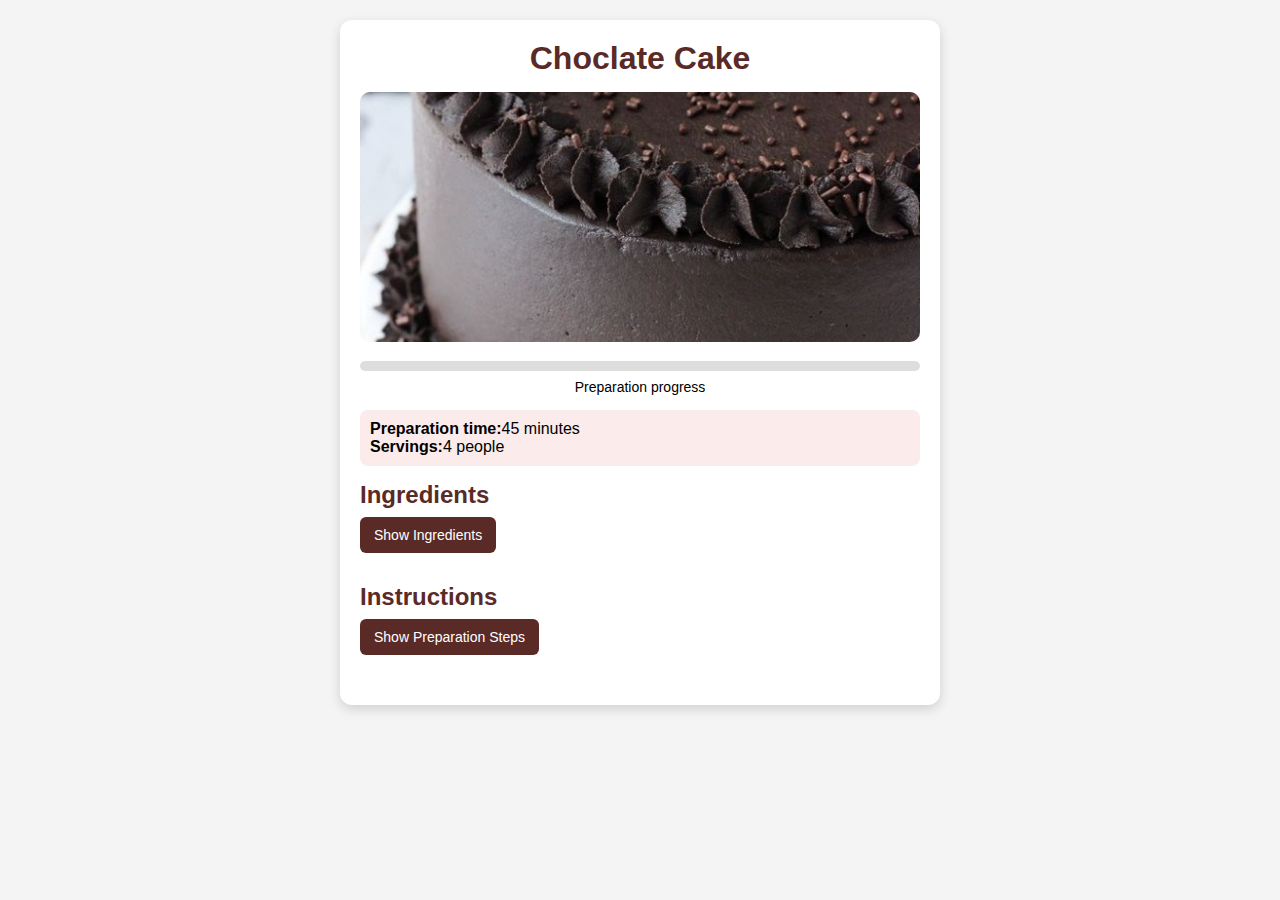
<file: index.html>
<!DOCTYPE html>
<html lang="en">
<head>
    <meta charset="UTF-8">
    <meta name="viewport" content="width=device-width, initial-scale=1.0">
    <title>Shalu-Recipe Card</title>
    <link rel="stylesheet" href="styles.css">
</head>
<body>
    <div class="recipe-card">
        <h1 class="recipe-title">Choclate Cake</h1>
        <img src="cake.jpg" alt="Choclate Cake Image" class="recipe-image">
        <div class="progress-container">
            <div class="progress-bar" id="progressbar">  </div>
        </div>
        <p class="progress-text">Preparation progress</p>

<div class="recipe-info">
        <p><strong>Preparation time:</strong>45 minutes</p>
        <p><strong>Servings:</strong>4 people</p>
       </div>

       <div class="section">
        <h2>Ingredients</h2>
        <button class="toggle-btn" id="toggleIngredients">
        Show Ingredients
    </button>
        
        <ul class="ingredients hidden" id="ingredients">
            <li>1 cup all-purpose flour</li>
            <li>1/2 cup cocoa powder</li>
            <li>1 cup sugar</li>
            <li>2 eggs</li>
            <li>1/2 cup butter</li>
            <li>1 tsp baking powder</li>
        </ul>
       </div>
       <div class="section">
        <h2>Instructions</h2>
        <button class="toggle-btn" id="toggleSteps">Show Preparation Steps</button>
        <ol class="steps hidden" id="steps">
            <li>Preheat the oven to 180 degree celcius</li>
            <li>Mix flour,cocoa poeder and baking powder</li>
            <li>Beat aggas and sugar until fluffy</li>
            <li>Add melted butter and dry ingredients</li>
            <li>Pour batter into a greased pan</li>
            <li>Bake for 30-35 minutes</li>
        </ol>
       </div>

    </div>
    <script src="script.js"></script>
</body>
</html>
</file>
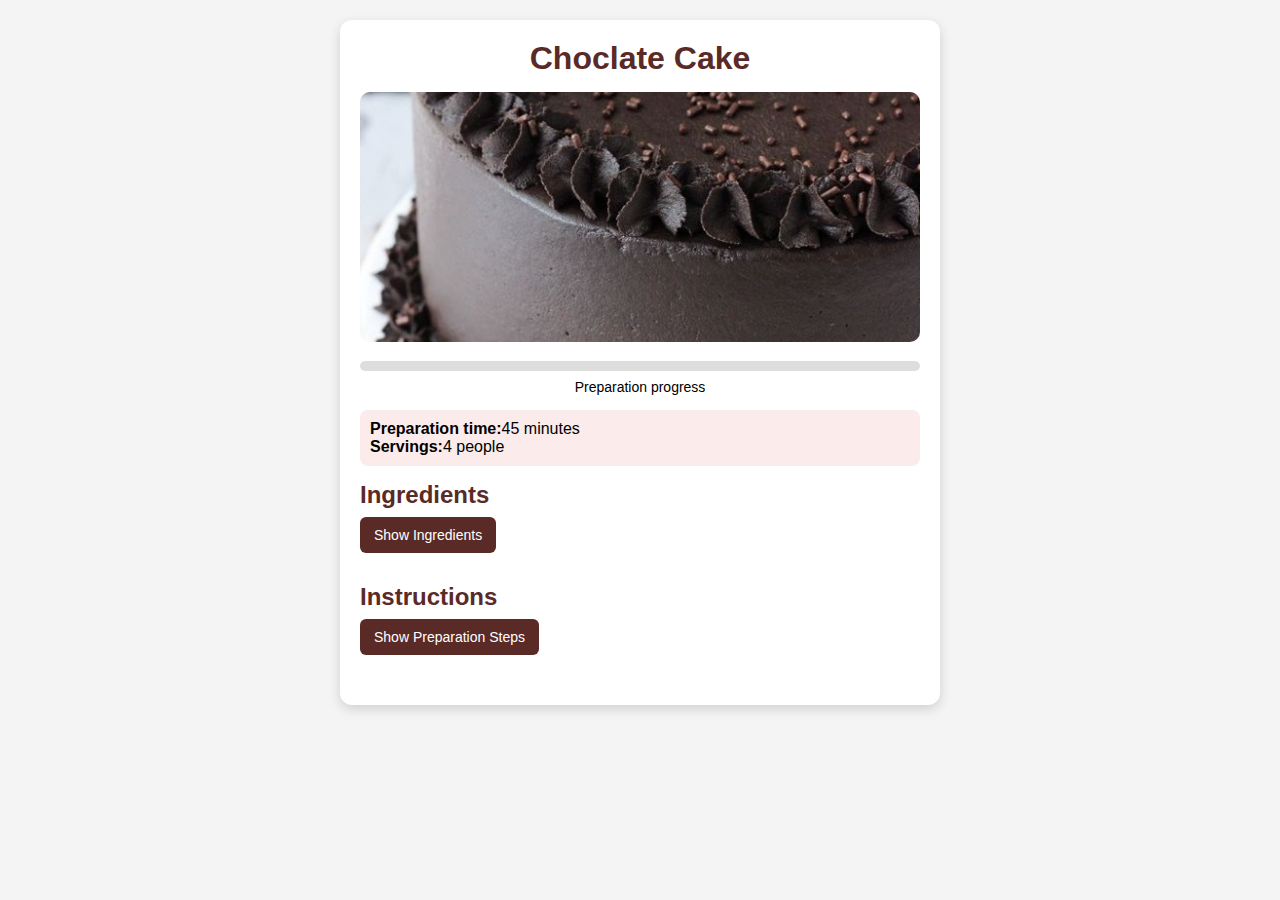
<file: indexx.html>
<!DOCTYPE html>
<html lang="en">
<head>
    <meta charset="UTF-8">
    <meta name="viewport" content="width=device-width, initial-scale=1.0">
    <title>Shalu-Recipe Card</title>
    <link rel="stylesheet" href="styles.css">
</head>
<body>
    <div class="recipe-card">
        <h1 class="recipe-title">Choclate Cake</h1>
        <img src="cake.jpg" alt="Choclate Cake Image" class="recipe-image">
        <div class="progress-container">
            <div class="progress-bar" id="progressbar">  </div>
        </div>
        <p class="progress-text">Preparation progress</p>

<div class="recipe-info">
        <p><strong>Preparation time:</strong>45 minutes</p>
        <p><strong>Servings:</strong>4 people</p>
       </div>

       <div class="section">
        <h2>Ingredients</h2>
        <button class="toggle-btn" id="toggleIngredients">
        Show Ingredients
    </button>
        
        <ul class="ingredients hidden" id="ingredients">
            <li>1 cup all-purpose flour</li>
            <li>1/2 cup cocoa powder</li>
            <li>1 cup sugar</li>
            <li>2 eggs</li>
            <li>1/2 cup butter</li>
            <li>1 tsp baking powder</li>
        </ul>
       </div>
       <div class="section">
        <h2>Instructions</h2>
        <button class="toggle-btn" id="toggleSteps">Show Preparation Steps</button>
        <ol class="steps hidden" id="steps">
            <li>Preheat the oven to 180 degree celcius</li>
            <li>Mix flour,cocoa poeder and baking powder</li>
            <li>Beat aggas and sugar until fluffy</li>
            <li>Add melted butter and dry ingredients</li>
            <li>Pour batter into a greased pan</li>
            <li>Bake for 30-35 minutes</li>
        </ol>
       </div>

    </div>
    <script src="scripts.js"></script>
</body>
</html>
</file>
<file: styles.css>
*{
    margin:0;
    padding:0;
    box-sizing: border-box;
}
body{
    background-color: #f4f4f4;
    font-family: Arial,sans-serif;
    padding: 20px;
}
.recipe-card{
     max-width: 600px;
     width: 100%;
     background-color: #ffffff;
     margin: auto;
     padding: 20px;
     border-radius: 12px;
     box-shadow: 0 4px 12px rgba(0,0,0,0.15);
} 
.recipe-title{
    text-align: center;
    color: #5a2a27;
    margin-bottom: 15px;
}
.recipe-image{
    width: 100%;
    height: auto;
    height: 250px;
    object-fit: cover;
    border-radius: 10px;
    margin-bottom: 15px;
}
.progress-container{
    width: 100%;
    height: 10px;
    background: #ddd;
    border-radius: 10px;
    overflow: hidden;
    margin-bottom: 8px;
}
.progress-bar{
    width: 0%;
    height: 100%;
    background: #5a2a27;
    transition: width 0.5s ease-in-out;
}
.progress-text{
    font-size: 14px;
    text-align: center;
    margin-bottom: 15px;
}
.recipe-info{
    background-color: #fbebeb;
    padding: 10px;
    border-radius: 8px;
    margin-bottom: 15px;
}
.section{
    margin-bottom: 20px;
}
.section h2{
    color: #5a2a27;
    margin-bottom: 8px;
}
ul,ol{
    padding-left: 6px;
}
.ingredients li,.steps li{
    margin-bottom: 10px;
    padding: 6px;
    border-radius: 6px;
    cursor: pointer;
    transition: background-color 0.3s ease,
    color 0.3s ease,
    transform 0.2s ease;
}
.ingredients li:hover{
    background-color: #f8e0e0;
    color: #5a2a27;
    transform:translateX(5px);
}
.steps li:hover{
    background-color: #e6f0ff;
    transform: scale(1.02);
}
.steps li.active{
    background-color: #cce0ff;
    font-weight: bold;
}
.toggle-btn {
    background-color: #5a2a27;
    color: white;
    border: none;
    padding: 10px 14px;
    border-radius: 6px;
    cursor: pointer;
    margin-bottom: 10px;
    font-size: 14px;
}

.toggle-btn:hover {
    background-color: #7a3a36;
}

.hidden {
    display: none;
}

@media(max-width:480px){
    .recipe-card{
        padding: 16px;
    }
    .recipe-title{
        font-size: 22px;
    }
    .section h2{
        font-size: 18px;
    }
    li{
        font-size: 14px;
    }
    .ingredients li,
    .steps li{
        padding: 10px;
    }
}
@media(max-width:768px){
    .recipe-card{
        max-width: 90%;
    }
}
</file>
